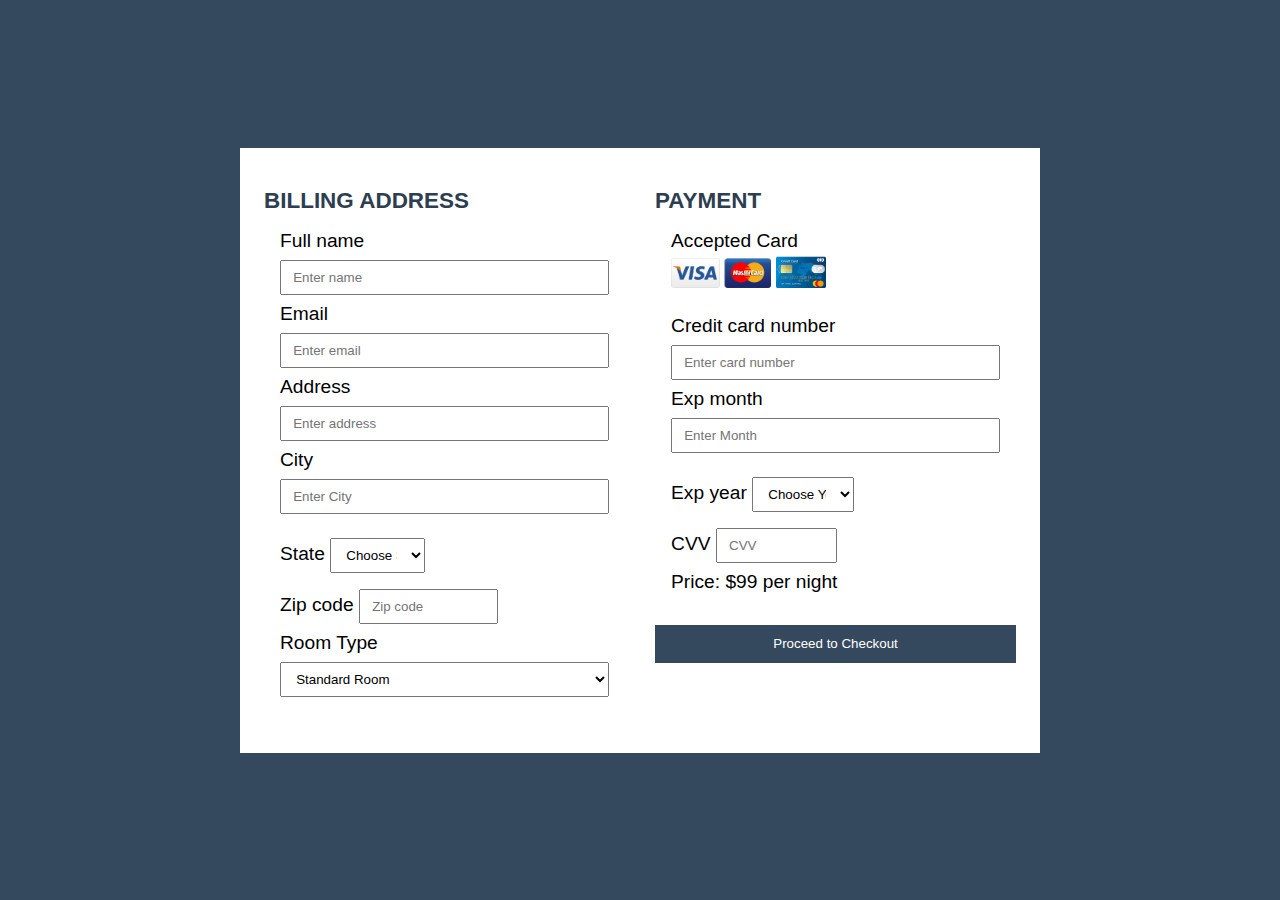
<file: payment.html>
<!DOCTYPE html>
<html lang="en">
<head>
    <meta charset="utf-8">
    <meta name="viewport" content="width=device-width, initial-scale=1">
    <title>Payment</title>
    <link rel="stylesheet" type="text/css" href="payment.css">
    <!-- Include jspdf library -->
    
</head>
<body>
    <header>
        <div class="container">
            <div class="left">
                <h3>BILLING ADDRESS</h3>
                <form>
                    Full name
                    <input type="text" name="fullName" placeholder="Enter name">
                    Email
                    <input type="text" name="email" placeholder="Enter email">

                    Address
                    <input type="text" name="address" placeholder="Enter address">
                    
                    City
                    <input type="text" name="city" placeholder="Enter City">
                    <div id="zip">
                        <label>
                            State
                            <select name="state">
                                <option>Choose State..</option>
                                <option>Rajasthan</option>
                                <option>Haryana</option>
                                <option>Karnataka</option>
                                <option>Madhya Pradesh</option>
                            </select>
                        </label>
                        <label>
                            Zip code
                            <input type="number" name="zipCode" placeholder="Zip code">
                        </label>
                    </div>

                    <!-- New section for room type -->
                    Room Type
                    <select id="roomType" onchange="displayPrice()">
                        <option value="standard">Standard Room</option>
                        <option value="deluxe">Deluxe Suite</option>
                        <option value="family">Family Suite</option>
                        <option value="executive">Executive Penthouse</option>
                    </select>
                </form>
            </div>
            <div class="right">
                <h3>PAYMENT</h3>
                <form>
                    Accepted Card <br>
                    <img src="image/card1.png" width="100">
                    <img src="image/card2.png" width="50">
                    <br><br>

                    Credit card number
                    <input type="text" name="cardNumber" placeholder="Enter card number">
                    
                    Exp month
                    <input type="text" name="expMonth" placeholder="Enter Month">
                    <div id="zip">
                        <label>
                            Exp year
                            <select name="expYear">
                                <option>Choose Year..</option>
                                <option>2022</option>
                                <option>2023</option>
                                <option>2024</option>
                                <option>2025</option>
                            </select>
                        </label>
                        <label>
                            CVV
                            <input type="number" name="cvv" placeholder="CVV">
                        </label>
                    </div>

                    <!-- Display the price dynamically based on the selected room type -->
                    <div id="priceDisplay">
                        Price: $99 per night <!-- Default price for Standard Room -->
                    </div>
                </form>
                <input type="submit" name="" value="Proceed to Checkout" id="checkoutBtn">
            </div>
        </div>
    </header>
    <!-- Include your payment.js after jspdf -->
	
</body>
</html>
</file>
<file: payment.css>
* {
    padding: 0;
    margin: 0;
    box-sizing: border-box;
    font-family: sans-serif;
}

header {
    width: 100vw;
    min-height: 100vh;
    background: #34495e;
    font-size: 1.2rem;
    display: flex;
    justify-content: center;
    align-items: center;
}

.container {
    background: white;
    max-width: 800px;
    min-height: 500px;
    display: flex;
    justify-content: space-between;
    align-items: flex-start;
    padding: 1.5rem; /* Increased padding for better spacing */
}

.left,
.right {
    width: 48%; /* Adjusted width for better alignment */
}

form {
    padding: 1rem;
}

h3 {
    margin-top: 1rem;
    color: #2c3e50;
}

form input[type="text"],
form select,
#zip select,
#zip input[type="number"],
#roomType {
    width: 100%;
    padding: 0.5rem 0.7rem;
    margin: 0.5rem 0;
    outline: none;
}

#roomType {
    margin-bottom: 1rem; /* Added margin for better spacing */
}

#zip {
    display: flex;
    flex-wrap: wrap; /* Wrapped elements for better responsiveness */
    margin-top: 0.5rem;
}

#zip select,
#zip input[type="number"] {
    width: calc(50% - 5px); /* Adjusted width for better alignment and spacing */
    margin-right: 5px; /* Added margin for better spacing */
}

input[type="submit"] {
    width: 100%;
    padding: 0.7rem 1.5rem;
    background: #34495e;
    color: white;
    border: none;
    outline: none;
    margin-top: 1rem;
    cursor: pointer;
}

input[type="submit"]:hover {
    background: #2c3e50;
}

@media only screen and (max-width: 770px) {
    .container {
        flex-direction: column;
    }
    body {
        overflow-x: hidden;
    }
}
</file>
